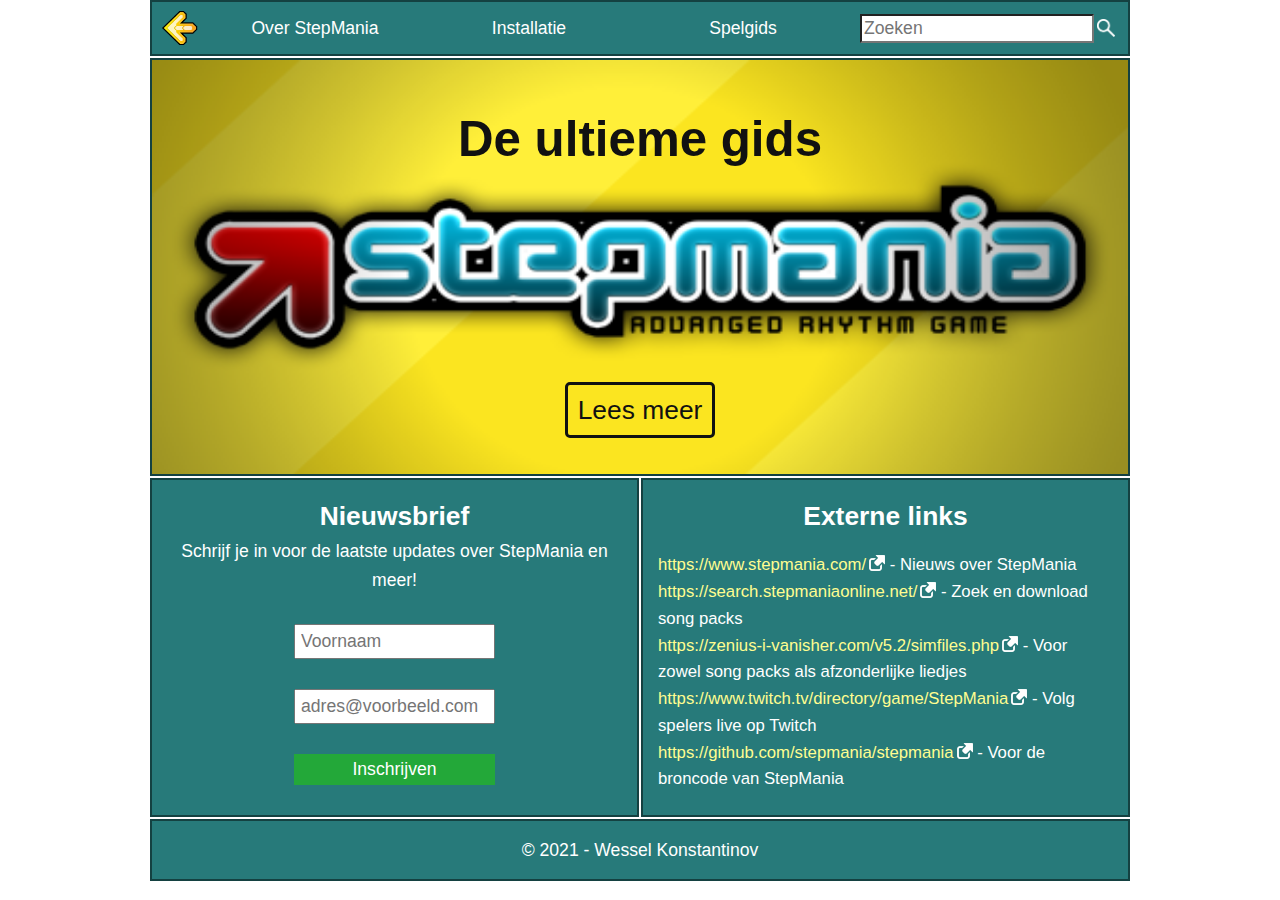
<file: Eindopdracht-1/index.html>
<!DOCTYPE html>
<html lang="nl">

<head>
    <meta charset="UTF-8">
    <meta name="viewport" content="width=device-width, initial-scale=1.0">
    <title>StepMania | Gids voor spelers</title>
    <link rel="stylesheet" href="styles.css">
</head>

<body>
    <div class="page">
        <header class="site-header">
            <a href="index.html">
                <img class="site-logo" src="images/site-logo.png" alt="Een oranje muzieknoot in de vorm van een pijl">
            </a>

            <!-- Navigation menu for mobile -->
            <nav class="dropdown-nav">
                <details>
                    <summary>
                        <img class="dropdown-nav-icon" src="images/white-hamburger-icon.png"
                            alt="Een wit hamburger-icoontje">
                    </summary>
                    <ul class="dropdown-nav-content">
                        <li><a href="wat-is-stepmania.html">Over StepMania</a></li>
                        <li><a href="installeer-stepmania.html">Installatie</a></li>
                        <li><a href="stepmania-gids.html">Spelgids</a></li>
                    </ul>
                </details>
            </nav>

            <!-- Navigation menu for tablet and desktop -->
            <nav class="horizontal-nav">
                <ul class="horizontal-nav-content">
                    <li><a href="wat-is-stepmania.html">Over StepMania</a></li>
                    <li><a href="installeer-stepmania.html">Installatie</a></li>
                    <li><a href="stepmania-gids.html">Spelgids</a></li>
                </ul>
            </nav>
            <form method="GET" class="search-form">
                <input type="search" name="search" id="search" placeholder="Zoeken">
                <div class="search-icon"></div>
            </form>
        </header>

        <main class="main-site-content">
            <div class="site-banner">
                <h1>De ultieme gids</h1>
                <p><a href="wat-is-stepmania.html">Lees meer</a></p>
            </div>
        </main>

        <aside class="newsletter">
            <div class="newsletter-head">
                <h2>Nieuwsbrief</h2>
                <p>Schrijf je in voor de laatste updates over StepMania en meer!</p>
            </div>
            <form method="POST" class="newsletter-form">
                <div class="form-row">
                    <input type="email" name="name" id="name" placeholder="Voornaam">
                </div>
                <div class="form-row">
                    <input type="email" name="email" id="email" placeholder="adres@voorbeeld.com">
                </div>
                <div class="form-row">
                    <button type="submit">Inschrijven</button>
                </div>
            </form>
        </aside>

        <aside class="external-links">
            <h2>Externe links</h2>
            <ul>
                <li>
                    <a href="https://www.stepmania.com/" target="_blank">https://www.stepmania.com/</a>
                    - Nieuws over StepMania
                </li>
                <li>
                    <a href="https://search.stepmaniaonline.net/"
                        target="_blank">https://search.stepmaniaonline.net/</a>
                    - Zoek en download song packs
                </li>
                <li>
                    <a href="https://zenius-i-vanisher.com/v5.2/simfiles.php"
                        target="_blank">https://zenius-i-vanisher.com/v5.2/simfiles.php</a>
                    - Voor zowel song packs als afzonderlijke liedjes
                </li>
                <li>
                    <a href="https://www.twitch.tv/directory/game/StepMania"
                        target="_blank">https://www.twitch.tv/directory/game/StepMania</a>
                    - Volg spelers live op Twitch
                </li>
                <li>
                    <a href="https://github.com/stepmania/stepmania"
                        target="_blank">https://github.com/stepmania/stepmania</a>
                    - Voor de broncode van StepMania
                </li>
            </ul>
        </aside>

        <footer class="site-footer">
            <p>&copy; 2021 - Wessel Konstantinov</p>
        </footer>
    </div>
</body>

</html>
</file>
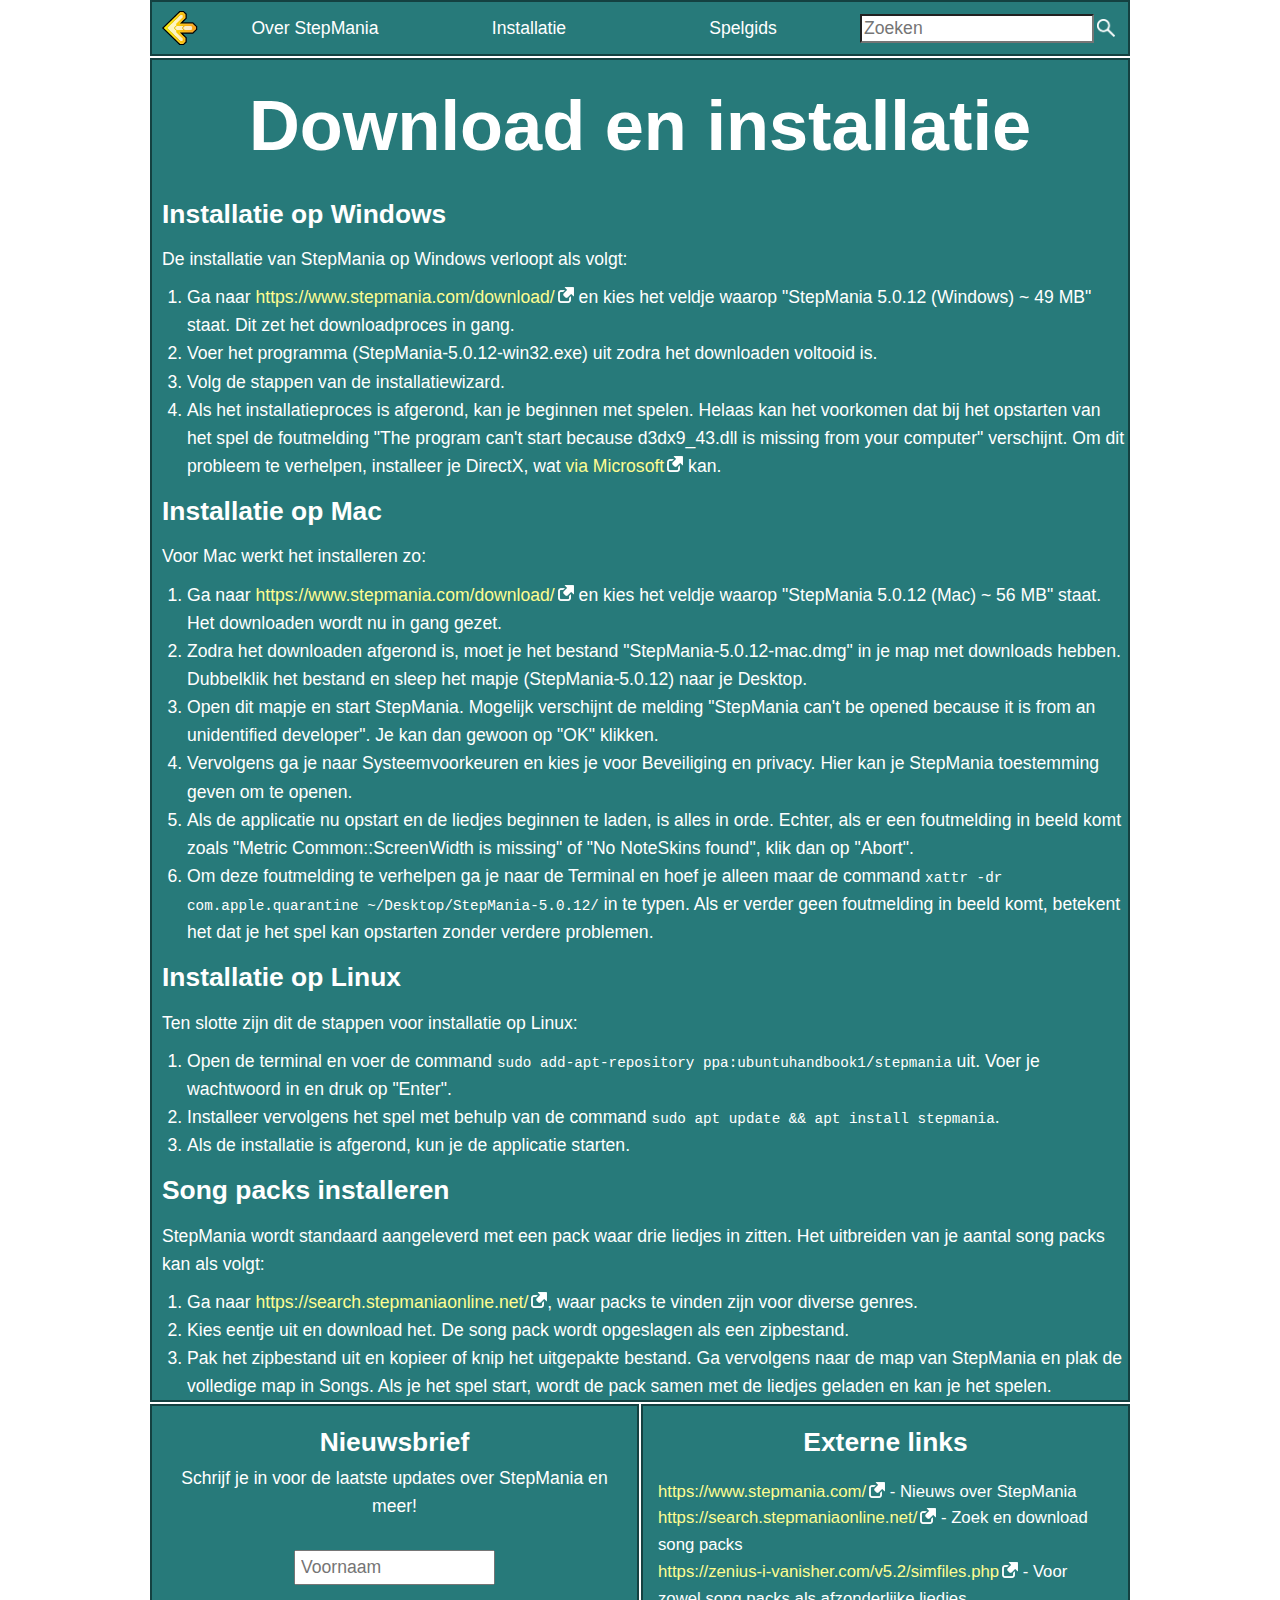
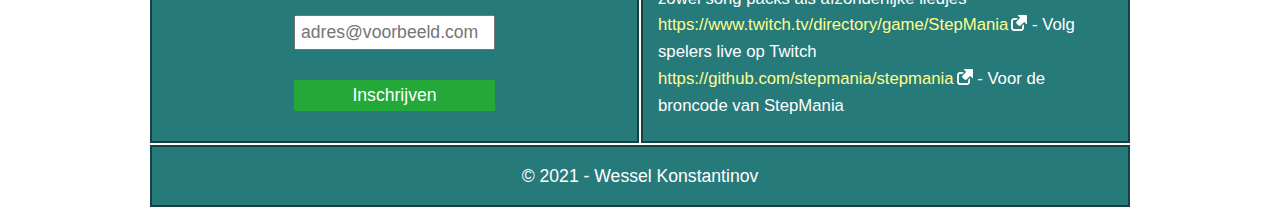
<file: Eindopdracht-1/installeer-stepmania.html>
<!DOCTYPE html>
<html lang="nl">

<head>
    <meta charset="UTF-8">
    <meta name="viewport" content="width=device-width, initial-scale=1.0">
    <title>Installatie van StepMania</title>
    <link rel="stylesheet" href="styles.css">
</head>

<body>
    <div class="page">
        <header class="site-header">
            <a href="index.html">
                <img class="site-logo" src="images/site-logo.png" alt="Een oranje muzieknoot in de vorm van een pijl">
            </a>

            <!-- Navigation menu for mobile -->
            <nav class="dropdown-nav">
                <details>
                    <summary>
                        <img class="dropdown-nav-icon" src="images/white-hamburger-icon.png"
                            alt="Een wit hamburger-icoontje">
                    </summary>
                    <ul class="dropdown-nav-content">
                        <li><a href="wat-is-stepmania.html">Over StepMania</a></li>
                        <li><a href="installeer-stepmania.html">Installatie</a></li>
                        <li><a href="stepmania-gids.html">Spelgids</a></li>
                    </ul>
                </details>
            </nav>

            <!-- Navigation menu for tablet and desktop -->
            <nav class="horizontal-nav">
                <ul class="horizontal-nav-content">
                    <li><a href="wat-is-stepmania.html">Over StepMania</a></li>
                    <li><a href="installeer-stepmania.html">Installatie</a></li>
                    <li><a href="stepmania-gids.html">Spelgids</a></li>
                </ul>
            </nav>
            <form method="GET" class="search-form">
                <input type="search" name="search" id="search" placeholder="Zoeken">
                <div class="search-icon"></div>
            </form>
        </header>

        <main class="main-site-content">
            <article class="main-site-article">
                <header class="main-site-article-heading">
                    <h1>Download en installatie</h1>
                </header>
                <section>
                    <h2>Installatie op Windows</h2>
                    <p>De installatie van StepMania op Windows verloopt als volgt:</p>
                    <ol>
                        <li>Ga naar <a target="_blank"
                                href="https://www.stepmania.com/download/">https://www.stepmania.com/download/</a>
                            en kies het veldje waarop "StepMania 5.0.12 (Windows) ~ 49 MB" staat. Dit zet het
                            downloadproces in gang.
                        </li>
                        <li>
                            Voer het programma (StepMania-5.0.12-win32.exe) uit zodra het downloaden voltooid is.
                        </li>
                        <li>
                            Volg de stappen van de installatiewizard.
                        </li>
                        <li>
                            Als het installatieproces is afgerond, kan je beginnen met spelen.
                            Helaas kan het voorkomen dat bij het opstarten van het spel de foutmelding
                            "The program can't start because d3dx9_43.dll is missing from your computer"
                            verschijnt. Om dit probleem te verhelpen, installeer je DirectX, wat
                            <a target="_blank"
                                href="https://support.microsoft.com/en-us/topic/how-to-install-the-latest-version-of-directx-d1f5ffa5-dae2-246c-91b1-ee1e973ed8c2">
                                via Microsoft</a>
                            kan.
                        </li>
                    </ol>
                </section>
                <section>
                    <h2>Installatie op Mac</h2>
                    <p>Voor Mac werkt het installeren zo:</p>
                    <ol>
                        <li>Ga naar <a target="_blank"
                                href="https://www.stepmania.com/download/">https://www.stepmania.com/download/</a>
                            en kies het veldje waarop "StepMania 5.0.12 (Mac) ~ 56 MB" staat. Het downloaden wordt nu
                            in gang gezet.
                        </li>
                        <li>
                            Zodra het downloaden afgerond is, moet je het bestand "StepMania-5.0.12-mac.dmg" in je
                            map met downloads hebben. Dubbelklik het bestand en sleep het mapje (StepMania-5.0.12)
                            naar je Desktop.
                        </li>
                        <li>
                            Open dit mapje en start StepMania. Mogelijk verschijnt de melding "StepMania can't be
                            opened because it is from an unidentified developer". Je kan dan gewoon op "OK" klikken.
                        </li>
                        <li>Vervolgens ga je naar Systeemvoorkeuren en kies je voor Beveiliging en privacy. Hier kan je
                            StepMania toestemming geven om te openen.
                        </li>
                        <li>
                            Als de applicatie nu opstart en de liedjes beginnen te laden, is alles in orde. Echter, als
                            er een
                            foutmelding in beeld komt zoals "Metric Common::ScreenWidth is missing" of "No NoteSkins
                            found", klik
                            dan op "Abort".
                        </li>
                        <li>
                            Om deze foutmelding te verhelpen ga je naar de Terminal en hoef je alleen maar de command
                            <code>xattr -dr com.apple.quarantine ~/Desktop/StepMania-5.0.12/</code>
                            in te typen. Als er verder geen foutmelding in beeld komt, betekent het dat je het spel kan
                            opstarten zonder verdere problemen.
                        </li>
                    </ol>
                </section>
                <section>
                    <h2>Installatie op Linux</h2>
                    <p>Ten slotte zijn dit de stappen voor installatie op Linux:</p>
                    <ol>
                        <li>
                            Open de terminal en voer de command
                            <code>sudo add-apt-repository ppa:ubuntuhandbook1/stepmania</code>
                            uit. Voer je wachtwoord in en druk op "Enter".
                        </li>
                        <li>
                            Installeer vervolgens het spel met behulp van de command
                            <code>sudo apt update && apt install stepmania</code>.
                        </li>
                        <li>
                            Als de installatie is afgerond, kun je de applicatie starten.
                        </li>
                    </ol>
                </section>
                <section>
                    <h2>Song packs installeren</h2>
                    <p>
                        StepMania wordt standaard aangeleverd met een pack waar drie liedjes in zitten.
                        Het uitbreiden van je aantal song packs kan als volgt:
                    </p>
                    <ol>
                        <li>
                            Ga naar <a href="https://search.stepmaniaonline.net/"
                                target="_blank">https://search.stepmaniaonline.net/</a>,
                            waar packs te vinden zijn voor diverse genres.
                        </li>
                        <li>
                            Kies eentje uit en download het. De song pack wordt opgeslagen als een zipbestand.
                        </li>
                        <li>
                            Pak het zipbestand uit en kopieer of knip het uitgepakte bestand. Ga vervolgens naar de map
                            van StepMania en
                            plak de volledige map in Songs. Als je het spel start, wordt de pack samen
                            met de liedjes geladen
                            en kan je het spelen.
                        </li>
                    </ol>
                </section>
            </article>
        </main>

        <aside class="newsletter">
            <div class="newsletter-head">
                <h2>Nieuwsbrief</h2>
                <p>Schrijf je in voor de laatste updates over StepMania en meer!</p>
            </div>
            <form method="POST" class="newsletter-form">
                <div class="form-row">
                    <input type="email" name="name" id="name" placeholder="Voornaam">
                </div>
                <div class="form-row">
                    <input type="email" name="email" id="email" placeholder="adres@voorbeeld.com">
                </div>
                <div class="form-row">
                    <button type="submit">Inschrijven</button>
                </div>
            </form>
        </aside>

        <aside class="external-links">
            <h2>Externe links</h2>
            <ul>
                <li>
                    <a href="https://www.stepmania.com/" target="_blank">https://www.stepmania.com/</a>
                    - Nieuws over StepMania
                </li>
                <li>
                    <a href="https://search.stepmaniaonline.net/"
                        target="_blank">https://search.stepmaniaonline.net/</a>
                    - Zoek en download song packs
                </li>
                <li>
                    <a href="https://zenius-i-vanisher.com/v5.2/simfiles.php"
                        target="_blank">https://zenius-i-vanisher.com/v5.2/simfiles.php</a>
                    - Voor zowel song packs als afzonderlijke liedjes
                </li>
                <li>
                    <a href="https://www.twitch.tv/directory/game/StepMania"
                        target="_blank">https://www.twitch.tv/directory/game/StepMania</a>
                    - Volg spelers live op Twitch
                </li>
                <li>
                    <a href="https://github.com/stepmania/stepmania"
                        target="_blank">https://github.com/stepmania/stepmania</a>
                    - Voor de broncode van StepMania
                </li>
            </ul>
        </aside>

        <footer class="site-footer">
            <p>&copy; 2021 - Wessel Konstantinov</p>
        </footer>
    </div>
</body>

</html>
</file>
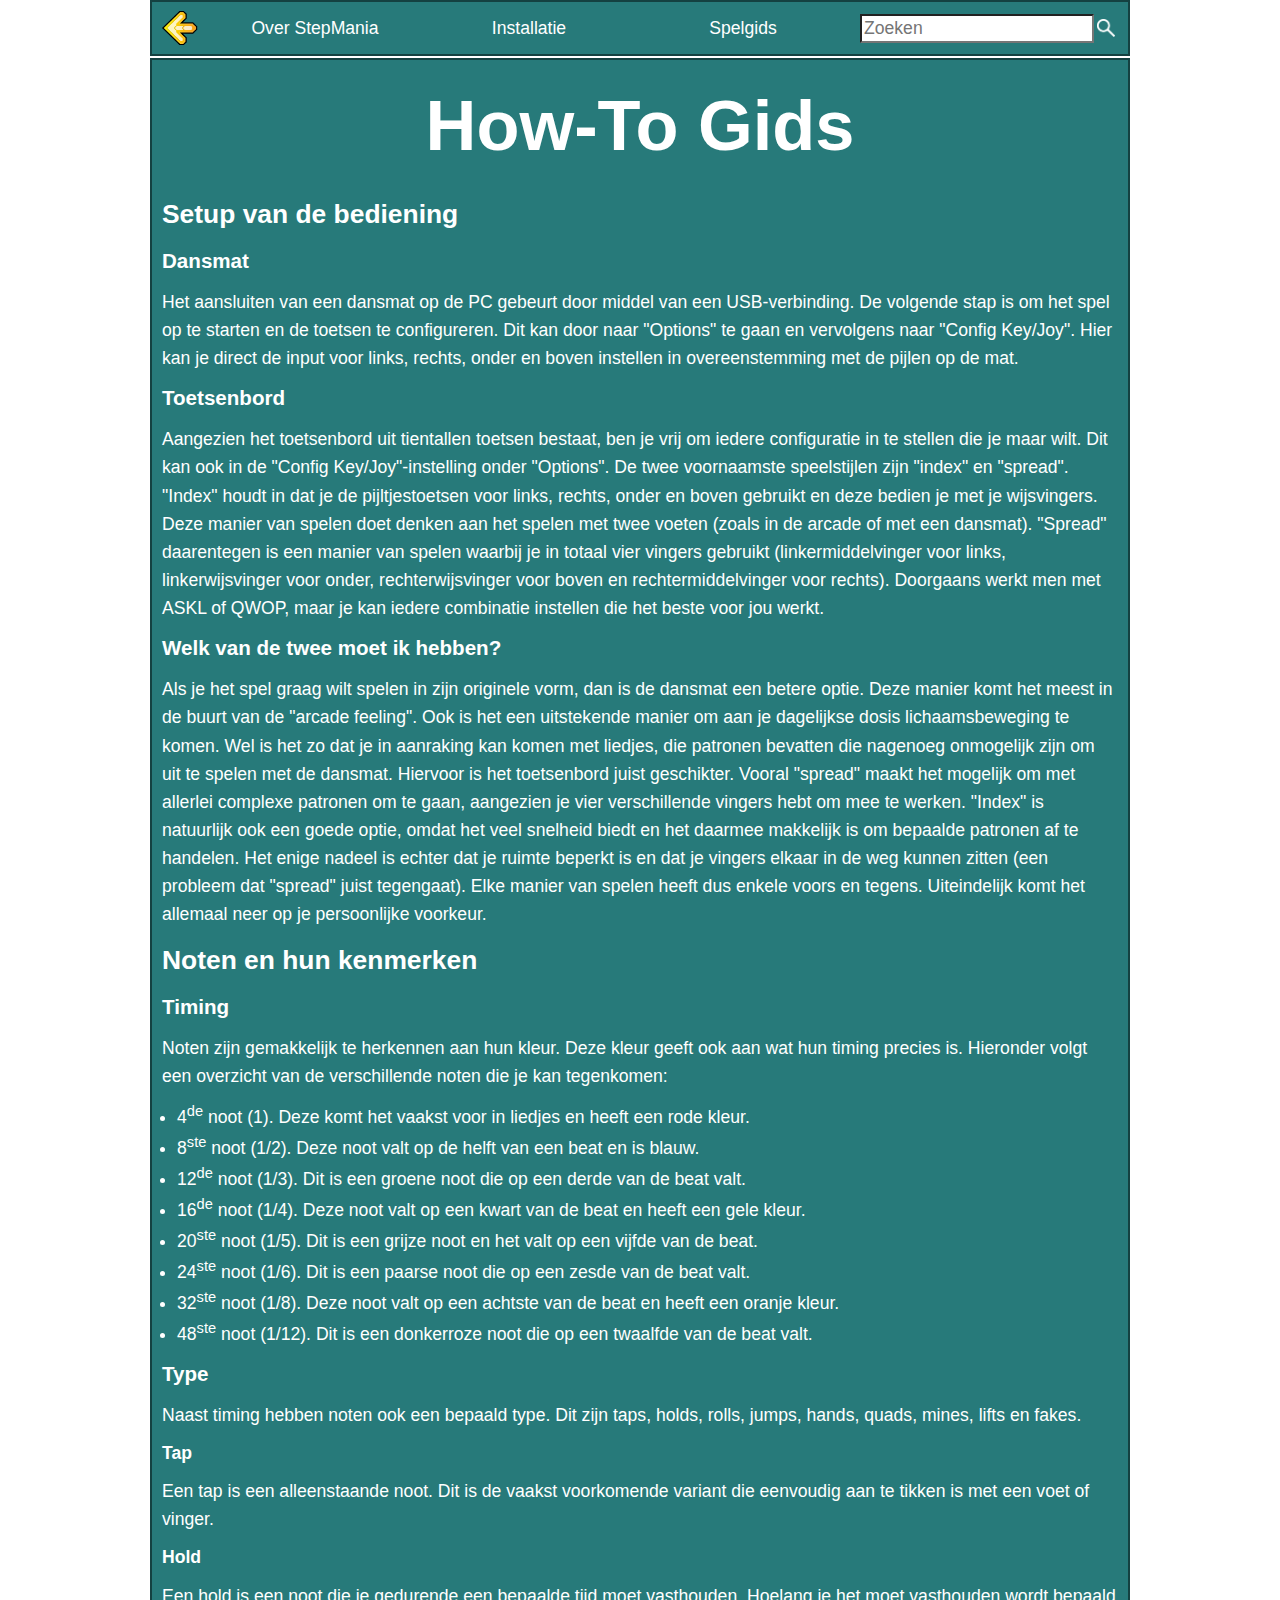
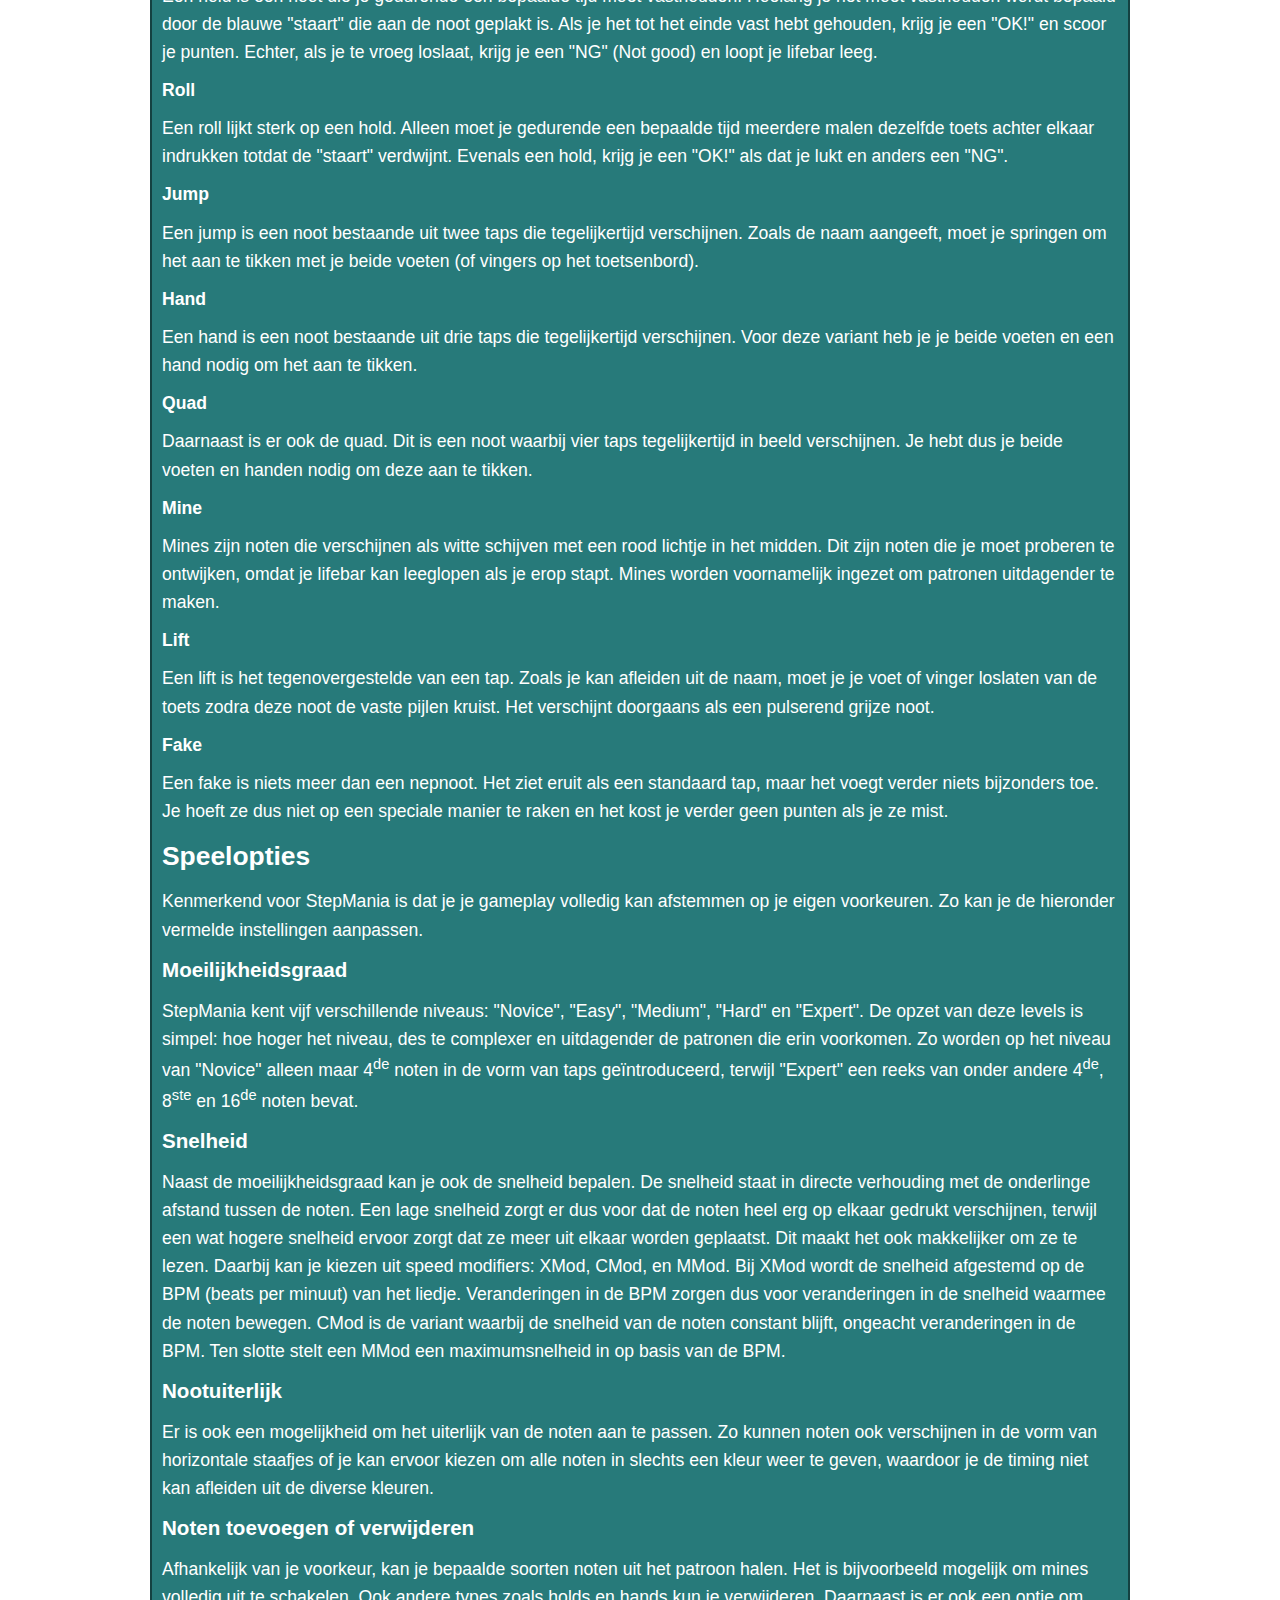
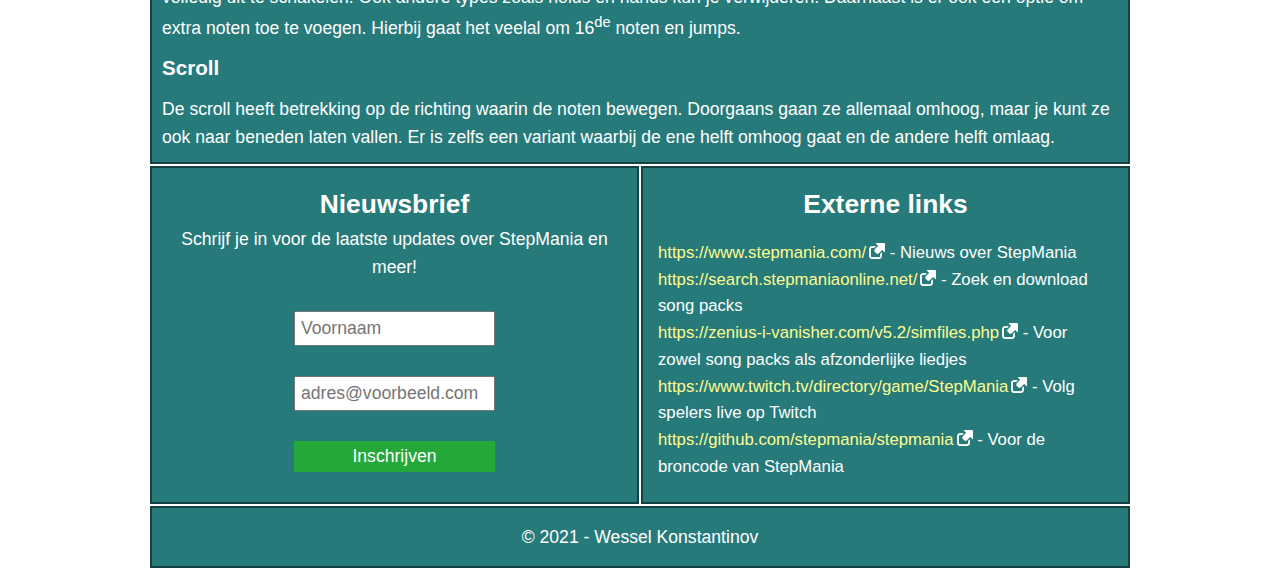
<file: Eindopdracht-1/stepmania-gids.html>
<!DOCTYPE html>
<html lang="nl">

<head>
    <meta charset="UTF-8">
    <meta name="viewport" content="width=device-width, initial-scale=1.0">
    <title>Uitleg over het spelen van StepMania</title>
    <link rel="stylesheet" href="styles.css">
</head>

<body>
    <div class="page">
        <header class="site-header">
            <a href="index.html">
                <img class="site-logo" src="images/site-logo.png" alt="Een oranje muzieknoot in de vorm van een pijl">
            </a>

            <!-- Navigation menu for mobile -->
            <nav class="dropdown-nav">
                <details>
                    <summary>
                        <img class="dropdown-nav-icon" src="images/white-hamburger-icon.png"
                            alt="Een wit hamburger-icoontje">
                    </summary>
                    <ul class="dropdown-nav-content">
                        <li><a href="wat-is-stepmania.html">Over StepMania</a></li>
                        <li><a href="installeer-stepmania.html">Installatie</a></li>
                        <li><a href="stepmania-gids.html">Spelgids</a></li>
                    </ul>
                </details>
            </nav>

            <!-- Navigation menu for tablet and desktop -->
            <nav class="horizontal-nav">
                <ul class="horizontal-nav-content">
                    <li><a href="wat-is-stepmania.html">Over StepMania</a></li>
                    <li><a href="installeer-stepmania.html">Installatie</a></li>
                    <li><a href="stepmania-gids.html">Spelgids</a></li>
                </ul>
            </nav>
            <form method="GET" class="search-form">
                <input type="search" name="search" id="search" placeholder="Zoeken">
                <div class="search-icon"></div>
            </form>
        </header>

        <main class="main-site-content">
            <article class="main-site-article">
                <header class="main-site-article-heading">
                    <h1>How-To Gids</h1>
                </header>
                <section>
                    <h2 id="setup-van-de-bediening">Setup van de bediening</h2>
                    <h3>Dansmat</h3>
                    <p>Het aansluiten van een dansmat op de PC gebeurt door middel van
                        een USB-verbinding. De volgende stap is om het spel op te starten
                        en de toetsen te configureren. Dit kan door naar "Options" te gaan
                        en vervolgens naar "Config Key/Joy". Hier kan je direct de input voor
                        links, rechts, onder en boven instellen in overeenstemming met de pijlen
                        op de mat.
                    </p>
                    <h3>Toetsenbord</h3>
                    <p>Aangezien het toetsenbord uit tientallen toetsen bestaat, ben je vrij
                        om iedere configuratie in te stellen die je maar wilt. Dit kan ook in
                        de "Config Key/Joy"-instelling onder "Options". De twee voornaamste speelstijlen
                        zijn "index" en "spread". "Index" houdt in dat je de pijltjestoetsen voor links, rechts,
                        onder en boven gebruikt en deze bedien je met je wijsvingers. Deze manier van spelen doet
                        denken aan het spelen met twee voeten (zoals in de arcade of met een dansmat). "Spread"
                        daarentegen
                        is een manier van spelen waarbij je in totaal vier vingers gebruikt (linkermiddelvinger voor
                        links,
                        linkerwijsvinger voor onder, rechterwijsvinger voor boven en rechtermiddelvinger voor rechts).
                        Doorgaans
                        werkt men met ASKL of QWOP, maar je kan iedere combinatie instellen die het beste voor jou
                        werkt.
                    </p>
                    <h3>Welk van de twee moet ik hebben?</h3>
                    <p>
                        Als je het spel graag wilt spelen in zijn originele vorm, dan is de dansmat een betere optie.
                        Deze
                        manier komt het meest in de buurt van de "arcade feeling". Ook is het een uitstekende manier om
                        aan je
                        dagelijkse dosis lichaamsbeweging te komen. Wel is het zo dat je in aanraking kan komen met
                        liedjes, die
                        patronen bevatten die nagenoeg onmogelijk zijn om uit te spelen met de dansmat. Hiervoor is het
                        toetsenbord
                        juist geschikter. Vooral "spread" maakt het mogelijk om met allerlei complexe patronen om te
                        gaan, aangezien
                        je vier verschillende vingers hebt om mee te werken. "Index" is natuurlijk ook een goede optie,
                        omdat het veel
                        snelheid biedt en het daarmee makkelijk is om bepaalde patronen af te handelen. Het enige nadeel
                        is echter dat
                        je ruimte beperkt is en dat je vingers elkaar in de weg kunnen zitten (een probleem dat "spread"
                        juist tegengaat).
                        Elke manier van spelen heeft dus enkele voors en tegens. Uiteindelijk komt het allemaal neer op
                        je persoonlijke
                        voorkeur.
                    </p>
                </section>
                <section>
                    <h2 id="noten-en-hun-kenmerken">Noten en hun kenmerken</h2>
                    <h3>Timing</h3>
                    <p>
                        Noten zijn gemakkelijk te herkennen aan hun kleur. Deze kleur geeft ook aan wat hun timing
                        precies is. Hieronder volgt een overzicht van de verschillende noten die je kan tegenkomen:
                    </p>
                    <ul>
                        <li>
                            4<sup>de</sup> noot (1). Deze komt het vaakst voor in liedjes en heeft een rode kleur.
                        </li>
                        <li>
                            8<sup>ste</sup> noot (1/2). Deze noot valt op de helft van een beat en is blauw.
                        </li>
                        <li>
                            12<sup>de</sup> noot (1/3). Dit is een groene noot die op een derde van de beat valt.
                        </li>
                        <li>
                            16<sup>de</sup> noot (1/4). Deze noot valt op een kwart van de beat en heeft een gele kleur.
                        </li>
                        <li>
                            20<sup>ste</sup> noot (1/5). Dit is een grijze noot en het valt op een vijfde van de beat.
                        </li>
                        <li>
                            24<sup>ste</sup> noot (1/6). Dit is een paarse noot die op een zesde van de beat valt.
                        </li>
                        <li>
                            32<sup>ste</sup> noot (1/8). Deze noot valt op een achtste van de beat en heeft een oranje
                            kleur.
                        </li>
                        <li>
                            48<sup>ste</sup> noot (1/12). Dit is een donkerroze noot die op een twaalfde van de beat
                            valt.
                        </li>
                    </ul>
                    <h3>Type</h3>
                    <p>
                        Naast timing hebben noten ook een bepaald type. Dit zijn taps, holds, rolls, jumps,
                        hands, quads, mines, lifts en fakes.
                    </p>
                    <h4>Tap</h4>
                    <p>
                        Een tap is een alleenstaande noot. Dit is de vaakst voorkomende variant die eenvoudig
                        aan te tikken is met een voet of vinger.
                    </p>
                    <h4>Hold</h4>
                    <p>
                        Een hold is een noot die je gedurende een bepaalde tijd moet vasthouden. Hoelang je het moet
                        vasthouden wordt bepaald door de blauwe "staart" die aan de noot geplakt is. Als je het tot het
                        einde vast hebt gehouden, krijg je een "OK!" en scoor je punten. Echter, als je te vroeg
                        loslaat,
                        krijg je een "NG" (Not good) en loopt je lifebar leeg.
                    </p>
                    <h4>Roll</h4>
                    <p>
                        Een roll lijkt sterk op een hold. Alleen moet je gedurende een bepaalde tijd meerdere malen
                        dezelfde
                        toets achter elkaar indrukken totdat de "staart" verdwijnt. Evenals een hold, krijg je een "OK!"
                        als dat je
                        lukt en anders een "NG".
                    </p>
                    <h4>Jump</h4>
                    <p>
                        Een jump is een noot bestaande uit twee taps die tegelijkertijd verschijnen. Zoals de naam
                        aangeeft, moet je
                        springen om het aan te tikken met je beide voeten (of vingers op het toetsenbord).
                    </p>
                    <h4>Hand</h4>
                    <p>
                        Een hand is een noot bestaande uit drie taps die tegelijkertijd verschijnen. Voor deze variant
                        heb je je beide voeten
                        en een hand nodig om het aan te tikken.
                    </p>
                    <h4>Quad</h4>
                    <p>
                        Daarnaast is er ook de quad. Dit is een noot waarbij vier taps tegelijkertijd in beeld
                        verschijnen. Je hebt dus je beide voeten
                        en handen nodig om deze aan te tikken.
                    </p>
                    <h4>Mine</h4>
                    <p>
                        Mines zijn noten die verschijnen als witte schijven met een rood lichtje in het midden. Dit
                        zijn noten die je moet proberen te ontwijken, omdat je lifebar kan leeglopen als je erop stapt.
                        Mines worden voornamelijk ingezet om patronen uitdagender te maken.
                    </p>
                    <h4>Lift</h4>
                    <p>
                        Een lift is het tegenovergestelde van een tap. Zoals je kan afleiden uit de naam,
                        moet je je voet of vinger loslaten van de toets zodra deze noot de vaste pijlen kruist.
                        Het verschijnt doorgaans als een pulserend grijze noot.
                    </p>
                    <h4>Fake</h4>
                    <p>
                        Een fake is niets meer dan een nepnoot. Het ziet eruit als een standaard tap, maar het voegt
                        verder niets bijzonders toe. Je hoeft ze dus niet op een speciale manier te raken en het kost je
                        verder geen punten als je ze mist.
                    </p>
                </section>
                <section>
                    <h2 id="speelopties">Speelopties</h2>
                    <p>
                        Kenmerkend voor StepMania is dat je je gameplay volledig kan afstemmen op je eigen voorkeuren.
                        Zo kan je de hieronder vermelde instellingen aanpassen.
                    </p>
                    <h3>Moeilijkheidsgraad</h3>
                    <p>
                        StepMania kent vijf verschillende niveaus: "Novice", "Easy", "Medium", "Hard" en "Expert". De
                        opzet van
                        deze levels is simpel: hoe hoger het niveau, des te complexer en uitdagender de patronen die
                        erin voorkomen.
                        Zo worden op het niveau van "Novice" alleen maar 4<sup>de</sup> noten in de vorm van taps
                        geïntroduceerd,
                        terwijl "Expert" een
                        reeks van onder andere 4<sup>de</sup>, 8<sup>ste</sup> en 16<sup>de</sup> noten bevat.
                    </p>
                    <h3>Snelheid</h3>
                    <p>
                        Naast de moeilijkheidsgraad kan je ook de snelheid bepalen. De snelheid staat in directe
                        verhouding met de
                        onderlinge afstand tussen de noten. Een lage snelheid zorgt er dus voor dat de noten heel erg op
                        elkaar gedrukt verschijnen,
                        terwijl een wat hogere snelheid ervoor zorgt dat ze meer uit elkaar worden geplaatst. Dit maakt
                        het ook makkelijker om ze te
                        lezen. Daarbij kan je kiezen uit speed modifiers: XMod, CMod, en MMod. Bij XMod wordt de
                        snelheid afgestemd op de BPM (beats per minuut) van het liedje.
                        Veranderingen in de BPM zorgen dus voor veranderingen in de snelheid waarmee de noten bewegen.
                        CMod is de variant waarbij de snelheid van
                        de noten constant blijft, ongeacht veranderingen in de BPM. Ten slotte stelt een MMod een
                        maximumsnelheid in op basis van de BPM.
                    </p>
                    <h3>Nootuiterlijk</h3>
                    <p>
                        Er is ook een mogelijkheid om het uiterlijk van de noten aan te passen. Zo kunnen noten ook
                        verschijnen in de vorm van horizontale staafjes
                        of je kan ervoor kiezen om alle noten in slechts een kleur weer te geven, waardoor je de timing
                        niet kan afleiden uit de diverse kleuren.
                    </p>
                    <h3>Noten toevoegen of verwijderen</h3>
                    <p>
                        Afhankelijk van je voorkeur, kan je bepaalde soorten noten uit het patroon halen. Het is
                        bijvoorbeeld mogelijk
                        om mines volledig uit te schakelen. Ook andere types zoals holds en hands kun je verwijderen.
                        Daarnaast is er ook een
                        optie om extra noten toe te voegen. Hierbij gaat het veelal om 16<sup>de</sup> noten en jumps.
                    </p>
                    <h3>Scroll</h3>
                    <p>
                        De scroll heeft betrekking op de richting waarin de noten bewegen. Doorgaans gaan ze allemaal
                        omhoog, maar je kunt ze ook
                        naar beneden laten vallen. Er is zelfs een variant waarbij de ene helft omhoog gaat en de andere
                        helft omlaag.
                    </p>
                </section>
            </article>
        </main>

        <aside class="newsletter">
            <div class="newsletter-head">
                <h2>Nieuwsbrief</h2>
                <p>Schrijf je in voor de laatste updates over StepMania en meer!</p>
            </div>
            <form method="POST" class="newsletter-form">
                <div class="form-row">
                    <input type="email" name="name" id="name" placeholder="Voornaam">
                </div>
                <div class="form-row">
                    <input type="email" name="email" id="email" placeholder="adres@voorbeeld.com">
                </div>
                <div class="form-row">
                    <button type="submit">Inschrijven</button>
                </div>
            </form>
        </aside>

        <aside class="external-links">
            <h2>Externe links</h2>
            <ul>
                <li>
                    <a href="https://www.stepmania.com/" target="_blank">https://www.stepmania.com/</a>
                    - Nieuws over StepMania
                </li>
                <li>
                    <a href="https://search.stepmaniaonline.net/"
                        target="_blank">https://search.stepmaniaonline.net/</a>
                    - Zoek en download song packs
                </li>
                <li>
                    <a href="https://zenius-i-vanisher.com/v5.2/simfiles.php"
                        target="_blank">https://zenius-i-vanisher.com/v5.2/simfiles.php</a>
                    - Voor zowel song packs als afzonderlijke liedjes
                </li>
                <li>
                    <a href="https://www.twitch.tv/directory/game/StepMania"
                        target="_blank">https://www.twitch.tv/directory/game/StepMania</a>
                    - Volg spelers live op Twitch
                </li>
                <li>
                    <a href="https://github.com/stepmania/stepmania"
                        target="_blank">https://github.com/stepmania/stepmania</a>
                    - Voor de broncode van StepMania
                </li>
            </ul>
        </aside>

        <footer class="site-footer">
            <p>&copy; 2021 - Wessel Konstantinov</p>
        </footer>
    </div>
</body>

</html>
</file>
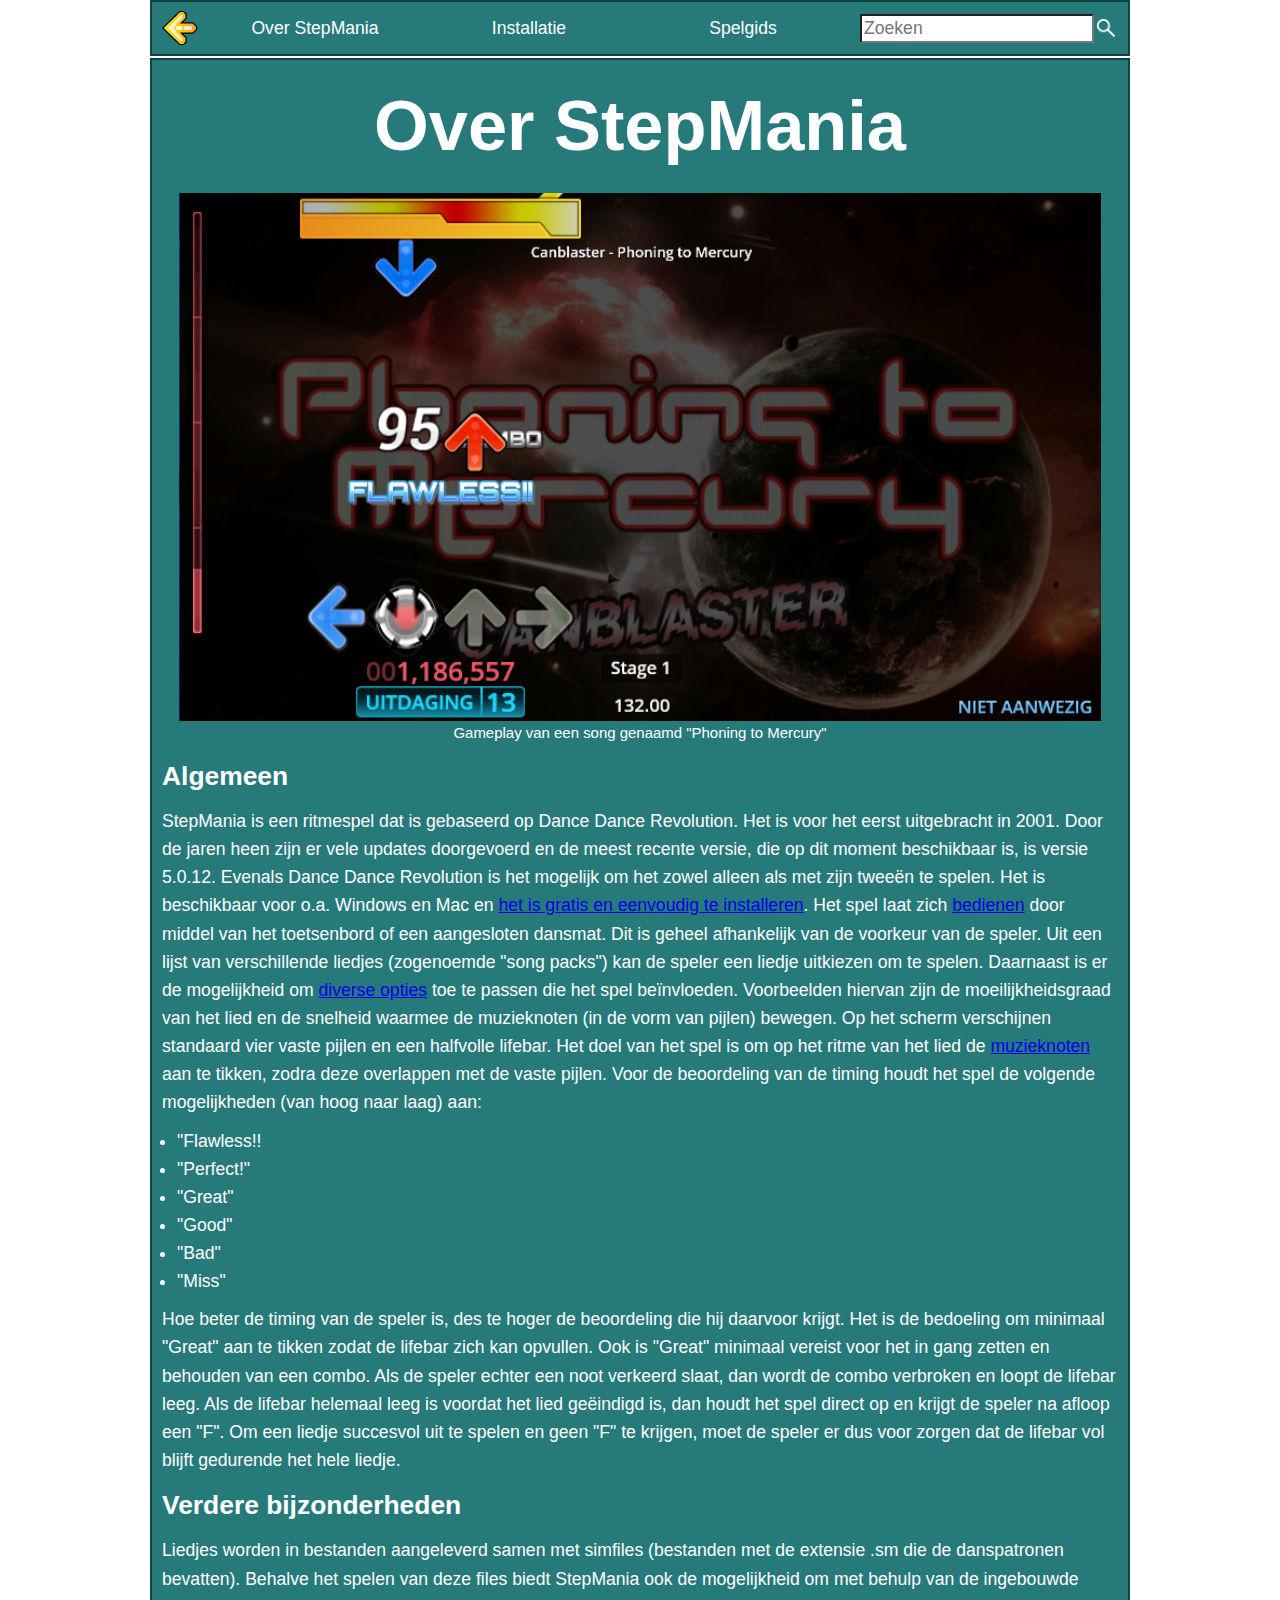
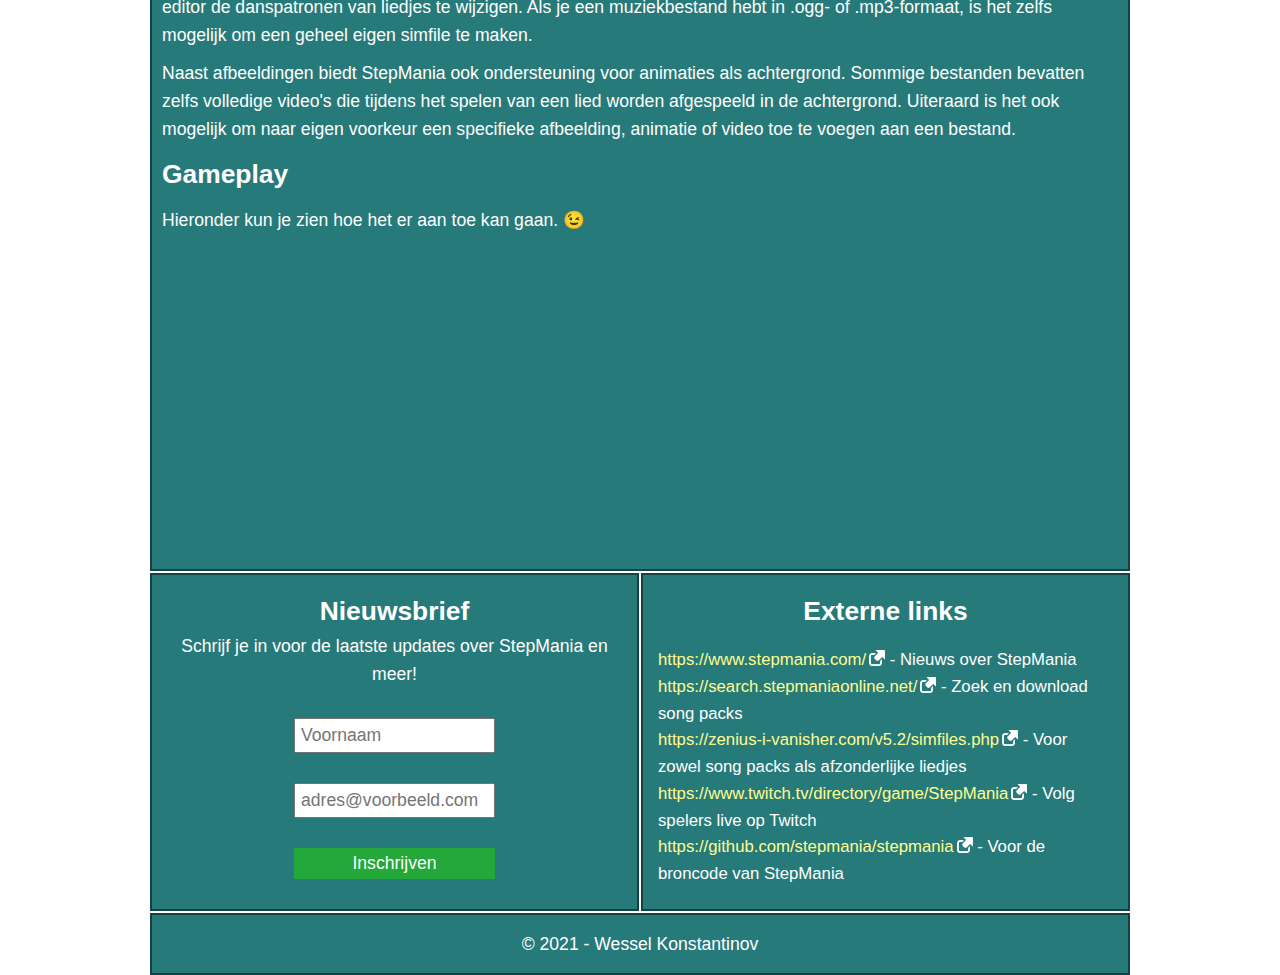
<file: Eindopdracht-1/wat-is-stepmania.html>
<!DOCTYPE html>
<html lang="nl">

<head>
    <meta charset="UTF-8">
    <meta name="viewport" content="width=device-width, initial-scale=1.0">
    <title>Over StepMania</title>
    <link rel="stylesheet" href="styles.css">
</head>

<body>
    <div class="page">
        <header class="site-header">
            <a href="index.html">
                <img class="site-logo" src="images/site-logo.png" alt="Een oranje muzieknoot in de vorm van een pijl">
            </a>

            <!-- Navigation menu for mobile -->
            <nav class="dropdown-nav">
                <details>
                    <summary>
                        <img class="dropdown-nav-icon" src="images/white-hamburger-icon.png"
                            alt="Een wit hamburger-icoontje">
                    </summary>
                    <ul class="dropdown-nav-content">
                        <li><a href="wat-is-stepmania.html">Over StepMania</a></li>
                        <li><a href="installeer-stepmania.html">Installatie</a></li>
                        <li><a href="stepmania-gids.html">Spelgids</a></li>
                    </ul>
                </details>
            </nav>

            <!-- Navigation menu for tablet and desktop -->
            <nav class="horizontal-nav">
                <ul class="horizontal-nav-content">
                    <li><a href="wat-is-stepmania.html">Over StepMania</a></li>
                    <li><a href="installeer-stepmania.html">Installatie</a></li>
                    <li><a href="stepmania-gids.html">Spelgids</a></li>
                </ul>
            </nav>
            <form method="GET" class="search-form">
                <input type="search" name="search" id="search" placeholder="Zoeken">
                <div class="search-icon"></div>
            </form>
        </header>

        <main class="main-site-content">
            <article class="main-site-article">
                <header class="main-site-article-heading">
                    <h1>Over StepMania</h1>
                </header>
                <figure>
                    <img src="images/gameplay-screenshot.png"
                        alt="Een screenshot die de gameplay van StepMania laat zien">
                    <figcaption>Gameplay van een song genaamd "Phoning to Mercury"</figcaption>
                </figure>
                <section>
                    <h2>Algemeen</h2>
                    <p>
                        StepMania is een ritmespel dat is gebaseerd op Dance Dance Revolution. Het is voor het eerst
                        uitgebracht in 2001. Door de jaren heen zijn er vele updates doorgevoerd en de meest recente
                        versie, die
                        op dit moment beschikbaar is, is versie 5.0.12.
                        Evenals Dance Dance Revolution is het mogelijk om het zowel alleen als met zijn tweeën te
                        spelen.
                        Het is beschikbaar voor o.a. Windows en Mac en <a href="installeer-stepmania.html">het is gratis
                            en eenvoudig te installeren</a>. Het spel laat zich <a
                            href="stepmania-gids.html#setup-van-de-bediening">bedienen</a> door middel van het
                        toetsenbord
                        of een aangesloten dansmat. Dit is geheel afhankelijk van de voorkeur van de speler.
                        Uit een lijst van verschillende liedjes (zogenoemde "song packs") kan de speler een liedje
                        uitkiezen om te spelen. Daarnaast is er de mogelijkheid om <a
                            href="stepmania-gids.html#speelopties">diverse
                            opties</a>
                        toe te passen die het spel beïnvloeden. Voorbeelden hiervan zijn de moeilijkheidsgraad van het
                        lied en de snelheid waarmee de muzieknoten (in de vorm van pijlen) bewegen. Op het scherm
                        verschijnen
                        standaard vier vaste pijlen en een halfvolle lifebar. Het doel van het spel is om op het ritme
                        van het lied de <a href="stepmania-gids.html#noten-en-hun-kenmerken">muzieknoten</a> aan te
                        tikken, zodra deze overlappen met de vaste pijlen.
                        Voor de beoordeling van de timing houdt het spel de volgende mogelijkheden (van hoog naar laag)
                        aan:
                    </p>
                    <ul>
                        <li>"Flawless!!</li>
                        <li>"Perfect!"</li>
                        <li>"Great"</li>
                        <li>"Good"</li>
                        <li>"Bad"</li>
                        <li>"Miss"</li>
                    </ul>
                    <p>
                        Hoe beter de timing van de speler is, des te hoger de beoordeling die hij daarvoor krijgt.
                        Het is de bedoeling om minimaal "Great" aan te tikken zodat de lifebar zich kan opvullen. Ook is
                        "Great"
                        minimaal vereist voor het in gang zetten en behouden van een combo. Als de speler echter een
                        noot verkeerd slaat,
                        dan wordt de combo verbroken en loopt de lifebar leeg. Als de lifebar helemaal leeg is voordat
                        het lied geëindigd is,
                        dan houdt het spel direct op en krijgt de speler na afloop een "F". Om een liedje succesvol uit
                        te spelen en geen "F"
                        te krijgen, moet de speler er dus voor zorgen dat de lifebar vol blijft gedurende het hele
                        liedje.
                    </p>
                </section>
                <section>
                    <h2>Verdere bijzonderheden</h2>
                    <p>
                        Liedjes worden in bestanden aangeleverd samen met simfiles (bestanden met de extensie .sm die de
                        danspatronen
                        bevatten). Behalve het spelen
                        van deze files biedt StepMania ook de mogelijkheid om met behulp van de ingebouwde editor de
                        danspatronen van liedjes te wijzigen.
                        Als je een muziekbestand hebt in .ogg- of .mp3-formaat, is het zelfs mogelijk om een geheel
                        eigen simfile te maken.
                    </p>
                    <p>
                        Naast afbeeldingen biedt StepMania ook ondersteuning voor animaties als achtergrond. Sommige
                        bestanden
                        bevatten zelfs volledige video's die tijdens het spelen van een lied worden afgespeeld in de
                        achtergrond. Uiteraard is het ook mogelijk om naar eigen voorkeur een specifieke afbeelding,
                        animatie
                        of video toe te voegen aan een bestand.
                    </p>
                </section>
                <section>
                    <h2>Gameplay</h2>
                    <p>Hieronder kun je zien hoe het er aan toe kan gaan. &#128521;</p>
                    <iframe width="560" height="315" src="https://www.youtube.com/embed/QZ_N43i0lys"
                        allow="accelerometer; autoplay; clipboard-write; encrypted-media; gyroscope; picture-in-picture"
                        allowfullscreen>
                    </iframe>
                </section>
            </article>
        </main>

        <aside class="newsletter">
            <div class="newsletter-head">
                <h2>Nieuwsbrief</h2>
                <p>Schrijf je in voor de laatste updates over StepMania en meer!</p>
            </div>
            <form method="POST" class="newsletter-form">
                <div class="form-row">
                    <input type="email" name="name" id="name" placeholder="Voornaam">
                </div>
                <div class="form-row">
                    <input type="email" name="email" id="email" placeholder="adres@voorbeeld.com">
                </div>
                <div class="form-row">
                    <button type="submit">Inschrijven</button>
                </div>
            </form>
        </aside>

        <aside class="external-links">
            <h2>Externe links</h2>
            <ul>
                <li>
                    <a href="https://www.stepmania.com/" target="_blank">https://www.stepmania.com/</a>
                    - Nieuws over StepMania
                </li>
                <li>
                    <a href="https://search.stepmaniaonline.net/"
                        target="_blank">https://search.stepmaniaonline.net/</a>
                    - Zoek en download song packs
                </li>
                <li>
                    <a href="https://zenius-i-vanisher.com/v5.2/simfiles.php"
                        target="_blank">https://zenius-i-vanisher.com/v5.2/simfiles.php</a>
                    - Voor zowel song packs als afzonderlijke liedjes
                </li>
                <li>
                    <a href="https://www.twitch.tv/directory/game/StepMania"
                        target="_blank">https://www.twitch.tv/directory/game/StepMania</a>
                    - Volg spelers live op Twitch
                </li>
                <li>
                    <a href="https://github.com/stepmania/stepmania"
                        target="_blank">https://github.com/stepmania/stepmania</a>
                    - Voor de broncode van StepMania
                </li>
            </ul>
        </aside>

        <footer class="site-footer">
            <p>&copy; 2021 - Wessel Konstantinov</p>
        </footer>
    </div>
</body>

</html>
</file>
<file: Eindopdracht-1/styles.css>
/* Base Styles And Layout */
* {
    margin: 0;
    padding: 0;
    box-sizing: border-box;
}

body {
    font-family: Arial, Helvetica, sans-serif;
    font-size: 1.1em;
    line-height: 1.6;
    color: #ffffff;
}

.page {
    display: grid;
    grid-gap: 2px;
    grid-auto-rows: minmax(50px, auto);
}

/* Header And Logo Styles */
.site-header {
    background-color: #277a7a;
    border: 2px solid #144141;
    display: flex;
    align-items: center;
    grid-column: 1 / 3;
}

.site-header > a {
    height: 36px; /* For a more consistent central alignment of the logo */
}

.site-logo {
    width: 36px;
    height: 36px;
    margin: 0 10px;
}

.horizontal-nav {
    display: none; /* Only the dropdown menu should be visible */
}

/* Dropdown Menu Styles */
.dropdown-nav {
    display: inline-block;
    position: relative;
    height: 36px;
}

.dropdown-nav summary {
    list-style: none;
    cursor: pointer;
}

.dropdown-nav summary::-webkit-details-marker {
    display: none;
}

.dropdown-nav details[open] summary::before {
    position: fixed;
    top: 0;
    right: 0;
    bottom: 0;
    left: 0;
    content: "";
    cursor: default;
  } /* Enables the user to close the dropdown menu everywhere on the page */

.dropdown-nav-icon {
    width: 36px;
    height: 36px;
}

.dropdown-nav-content {
    position: absolute;
    width: 180px;
    background-color: #ffffff;
    border: 2px solid #6a9191;
    list-style: none;
    text-align: center;
    z-index: 1;
}

.dropdown-nav-content a {
    display: block;
    padding: 1em;
    color: #277a7a;
    text-decoration: none;
}

.dropdown-nav-content a:hover {
    color: #ffffff;
    background-color: #6a9191;
}

/* Search Bar And Icon Styles */
.search-icon {
    width: 24px;
    height: 24px;
    background: url(images/white-search-icon.png) no-repeat center;
    background-size: 18px;
    cursor: pointer;
}

.search-form {
    margin-left: auto;
    margin-right: 10px;
    display: flex;
    align-items: center;
}

.search-form input {
    font-family: inherit;
    font-size: 100%;
    -webkit-appearance: none;
    appearance: none;
    padding: 2px;
}

/* Main Content Styles */
.main-site-content {
    border: 2px solid #144141;
    background-color: #277a7a;
    grid-row: 2 / 10;
    grid-column: 1 / 3;
}

.site-banner {
    height: 414px;
    background-image: url(images/StepMania-logo.png);
    background-repeat: no-repeat;
    background-size: 100% 100%;
    text-align: center;
}

.site-banner h1 {
    top: 40px;
    position: relative;
    font-size: 2.8em;
    color: #111111;
}

.site-banner a {
    position: relative;
    top: 250px;
    font-size: 1.5em;
    text-decoration: none;
    color: #111111;
    padding: 10px;
    border: 3px solid #111111;
    border-radius: 5px;
}

.site-banner a:hover {
    background-color: #277a7a;
    color: #ffffff;
    border-color: #6a9191;
}

.main-site-article-heading {
    margin: 10px;
    font-size: 2em;
    text-align: center;
}

.main-site-article img {
    display: block;
    max-width: 100%;
    margin: 0 auto;
}

.main-site-article figcaption {
    text-align: center;
    font-size: 85%;
}

.main-site-article p,
.main-site-article h2,
.main-site-article h3,
.main-site-article h4 {
    margin: 10px;
}

.main-site-article ul {
    margin-left: 25px;
}

.main-site-article ol {
    margin-left: 35px;
}

.main-site-article ol a {
    background: url(images/white-external-link-icon.png) no-repeat 100% 0;
    padding-right: 19px;
    text-decoration: none;
    color: #fffd90;
}

.main-site-article ol a:visited {
    color: #ffcf67;
}

.main-site-article ol a:hover {
    text-decoration: underline;
}

.main-site-article ol a:active {
    text-decoration: underline;
    background-color: #6a9191;
}

.main-site-article iframe {
    display: block;
    border: none;
    max-width: 100%;
    margin: 10px auto;
}

/* Newsletter Styles */
.newsletter {
    background-color: #277a7a;
    border: 2px solid #144141;
    grid-row: 10 / 13;
    grid-column: 1 / 3;
    text-align: center;
}

.newsletter-head,
.form-row {
    margin: 15px 5px;
}

.newsletter-form input,
.newsletter-form button {
    font-family: inherit;
    font-size: 100%;
    padding: 5px;
    width: 201px;
}

.newsletter-form button {
    background-color: #23a839;
    color: #ffffff;
    border: none;
    cursor: pointer;
}

/* External Links Styles */
.external-links {
    background-color: #277a7a;
    border: 2px solid #144141;
    grid-row: 13 / 16;
    grid-column: 1 / 3;
}

.external-links h2 {
    margin-top: 15px;
    text-align: center;
}

.external-links ul {
    list-style: none;
    padding: 15px;
    font-size: 95%;
}

.external-links a {
    background: url(images/white-external-link-icon.png) no-repeat 100% 0;
    padding-right: 19px;
    text-decoration: none;
    color: #fffd90;
}

.external-links a:visited {
    color: #ffcf67;
}

.external-links a:hover {
    text-decoration: underline;
}

.external-links a:active {
    text-decoration: underline;
    background-color: #6a9191;
}

/* Footer Styles */
.site-footer {
    background-color: #277a7a;
    border: 2px solid #144141;
    grid-column: 1 / 3;
}

.site-footer p {
    text-align: center;
    margin: 15px 0;
}

/* Media Queries For Tablet Styles */
@media only screen and (min-width: 768px) {
    /* Grid Layout */
    .page {
        grid-template-columns: repeat(2, 1fr);
    }

    .newsletter {
        grid-row: 10 / 16;
        grid-column: 1 / 2;
    }

    .external-links {
        grid-row: 10 / 16;
        grid-column: 2 / 3;
    }

    /* Header And Navigation Styles */
    .dropdown-nav {
        display: none; /* Makes the dropdown menu disappear */
    }

    .horizontal-nav {
        display: block;
        width: 100%;
    } /* Horizontal navigation menu is now shown */

    .horizontal-nav ul {
        list-style: none;
        display: flex;
    }

    .horizontal-nav li {
        width: 100%;
        text-align: center;
    }

    .horizontal-nav a {
        display: block;
        color: #ffffff;
        text-decoration: none;
        padding: 12px 0;
    }

    .horizontal-nav a:hover {
       background-color: #6a9191;
    }

    .search-form {
        margin-left: 10px;
    }

    /* Newsletter Styles */
    .form-row {
        margin: 30px 0;
    }
}

/* Media Queries For Desktop Styles */
@media only screen and (min-width: 1024px) {
    /* Page Layout */
    body {
        width: 980px;
        margin: 0 auto;
    }
}
</file>
